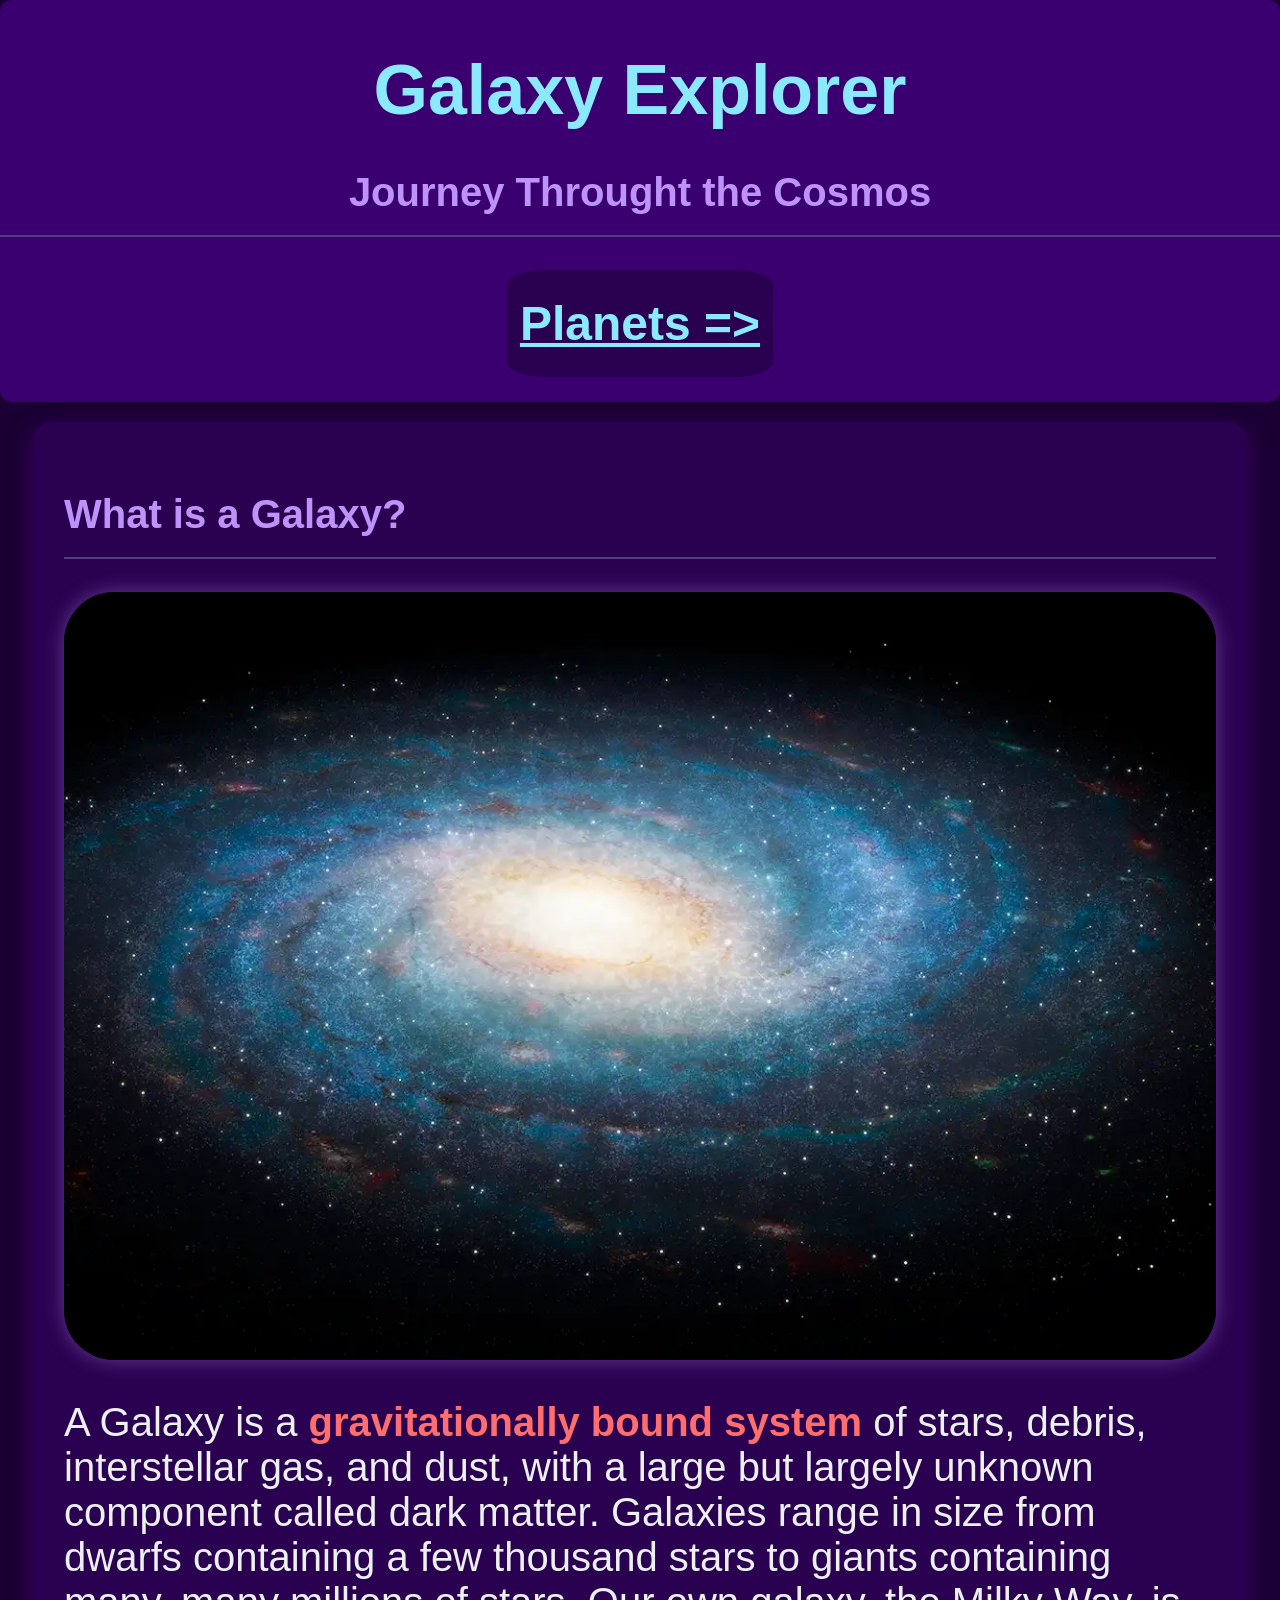
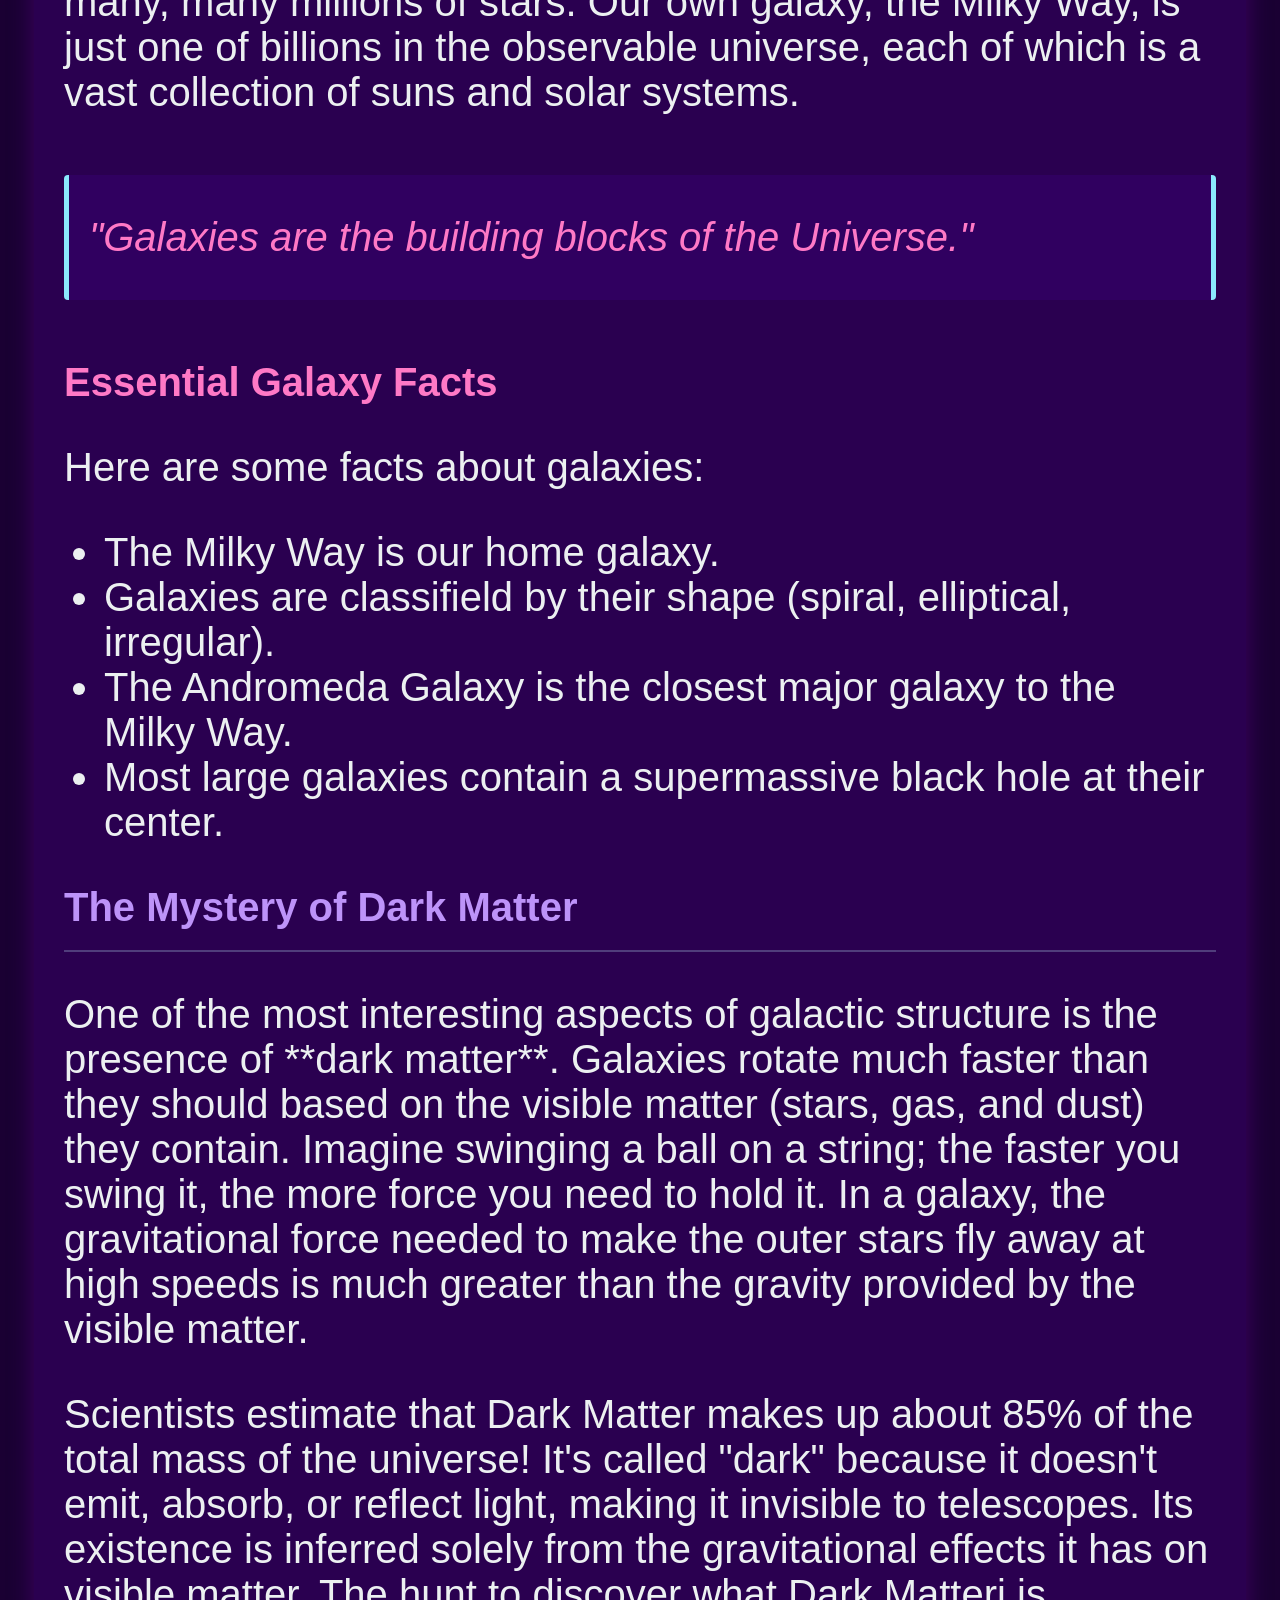
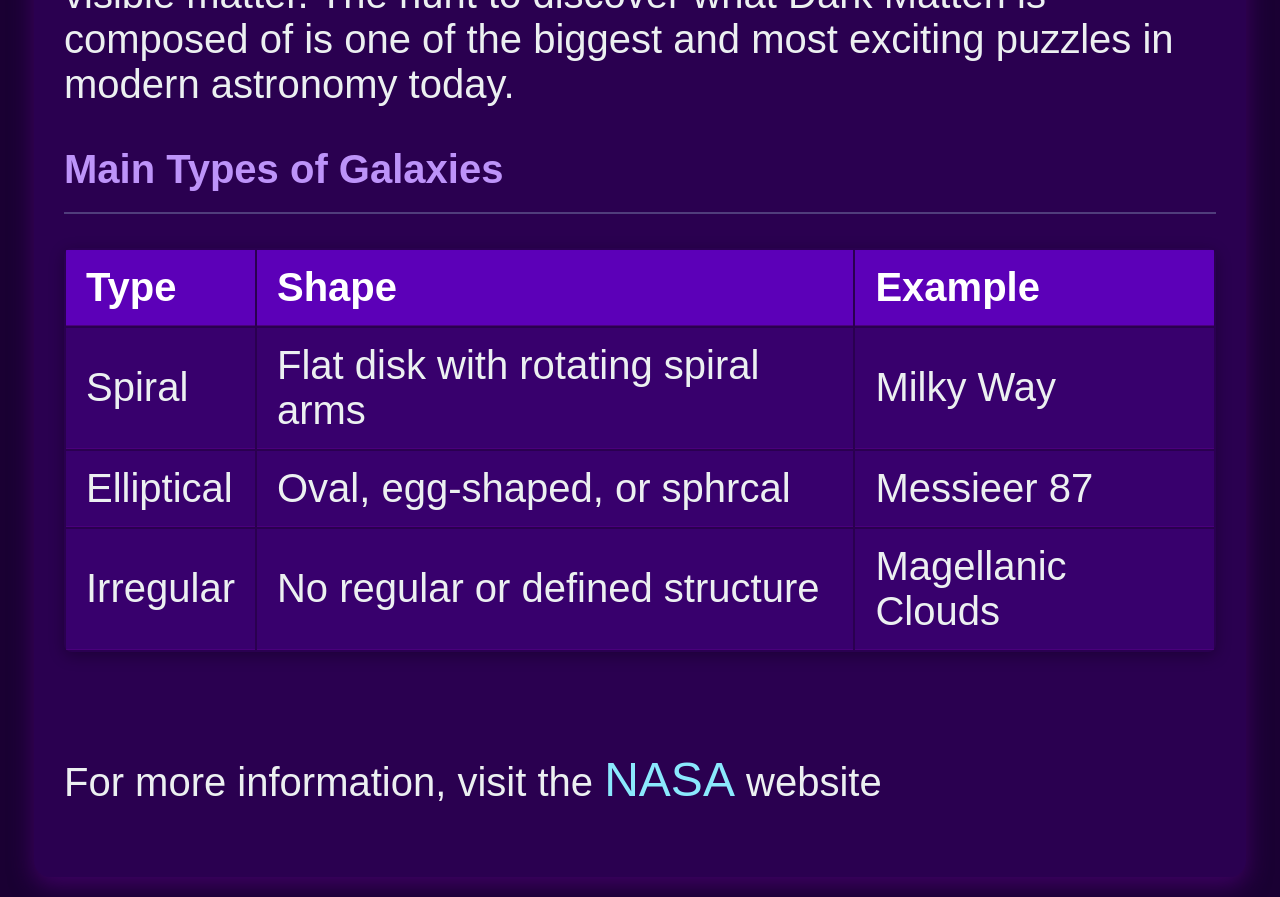
<file: index.html>
<!DOCTYPE html>
<html lang="en">
<head>
    <meta charset="UTF-8">
    <meta name="viewport" content="width=device-width, initial-scale=1.0">
    <title>The Galaxy-Home</title>
    <link rel="stylesheet" href="style.css">
</head>
<body>



    <header>
        <h1 style="font-size: 70px;">Galaxy Explorer</h1>
        <h2>Journey Throught the Cosmos</h2>
        <button><h1><a href="planets.html" class="gomb_1">Planets =></a></h1></button>
        
    
    
    </header>



   <div id="main-content" class="container">
    
     <section class="section"><!--  -->
        <h2 class="section-title">What is a Galaxy?</h2>
        <img src="Galaxy_1.webp" alt="Galaxy Spiral Arms" class="section-image">

        <p class="1_p">
            A Galaxy is a <span class="highlight">gravitationally bound system</span> of stars, debris, interstellar gas, and dust, with a large but largely unknown component called dark matter. Galaxies range in size from dwarfs containing a few thousand stars to giants containing many, many millions of stars. Our own galaxy, the Milky Way, is just one of billions in the observable universe, each of which is a vast collection of suns and solar systems.
        </p>
        <!--idézés-->
        <blockquote>
            "Galaxies are the building blocks of the Universe."
        </blockquote>

        <!--lista-->
        <h3>Essential Galaxy Facts</h3>
        <p>Here are some facts about galaxies:</p>
        <ul>
            <li>The Milky Way is our home galaxy.</li>
            <li>Galaxies are classifield by their shape (spiral, elliptical, irregular).</li>
            <li>The Andromeda Galaxy is the closest major galaxy to the Milky Way.</li>
            <li>Most large galaxies contain a supermassive black hole at their center.</li>
        </ul>
     </section>

     <!-- Content Section 2 -->
      <section>
        <h2>The Mystery of Dark Matter</h2>
        <p>
            One of the most interesting aspects of galactic structure is the presence of **dark matter**.
            Galaxies rotate much faster than they should based on the visible matter (stars, gas, and dust) they contain.
            Imagine swinging a ball on a string; the faster you swing it, the more force you need to hold it.
            In a galaxy, the gravitational force needed to make the outer stars fly away at high speeds is much greater than the gravity provided by the visible matter.
        </p>
        <p>
            Scientists estimate that Dark Matter makes up about 85% of the total mass of the universe!
            It's called "dark" because it doesn't emit, absorb, or reflect light, making it invisible to telescopes.
            Its existence is inferred solely from the gravitational effects it has on visible matter.
            The hunt to discover what Dark Matteri is composed of is one of the biggest and most exciting puzzles in modern astronomy today.
        </p>
      </section>

      <section>
        <h2>Main Types of Galaxies</h2>

        <table>
            <thead>
                <tr>
                    <th>Type</th>
                    <th>Shape</th>
                    <th>Example</th>
                </tr>
            </thead>
            <tbody>
                <tr>
                    <td>Spiral</td><!--table data-->
                    <td>Flat disk with rotating  spiral arms</td>
                    <td>Milky Way</td>
                </tr>
                <tr>
                    <td>Elliptical</td>
                    <td>Oval, egg-shaped, or sphrcal</td>
                    <td>Messieer 87</td>
                </tr>
                <tr>
                    <td>Irregular</td>
                    <td>No regular or defined  structure</td>
                    <td>Magellanic Clouds</td>
                </tr>
            </tbody>
        </table>
      </section>


      <footer><!--lábléc szakasz-->
        <p>For more information, visit the <a href="https://www.nasa.gov/" target="_blank">NASA</a> website</p>
      </footer>

    </div>

    

    


    <script src="script.js"></script>
</body>
</html>
</file>
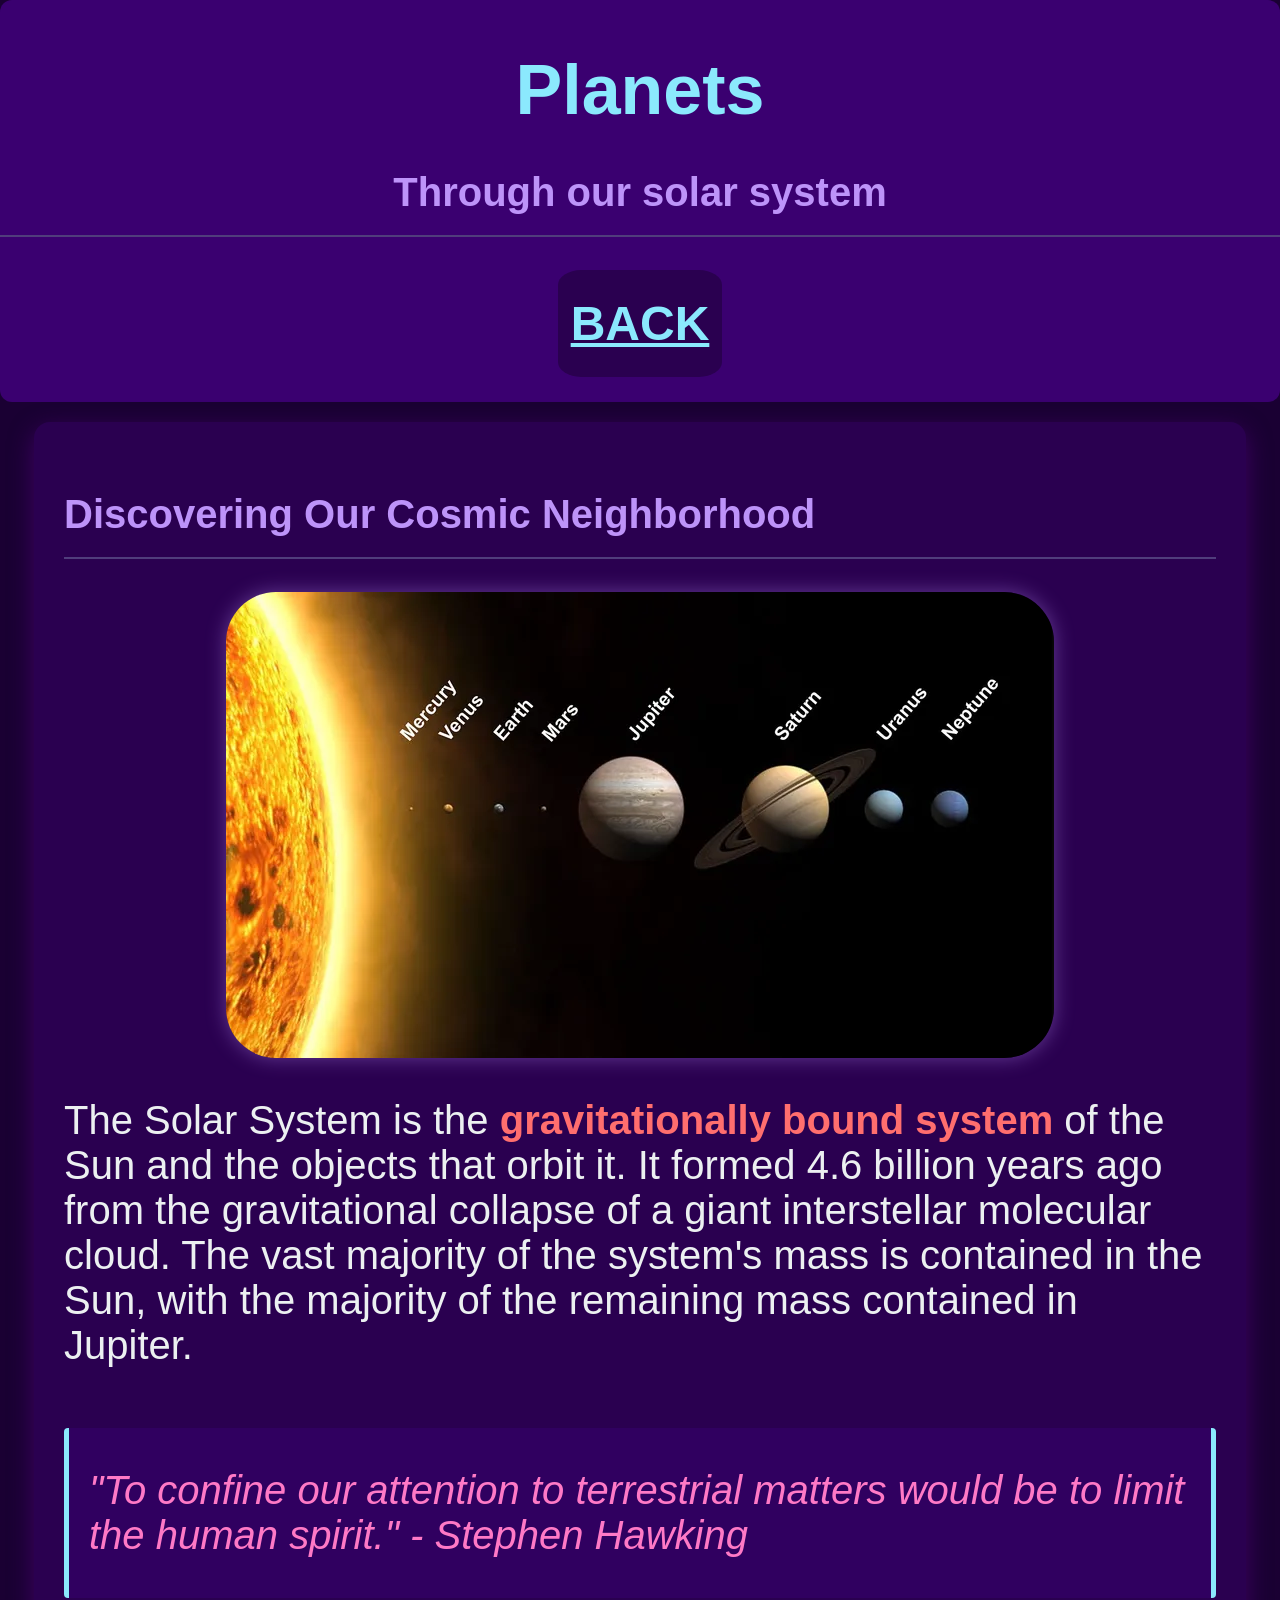
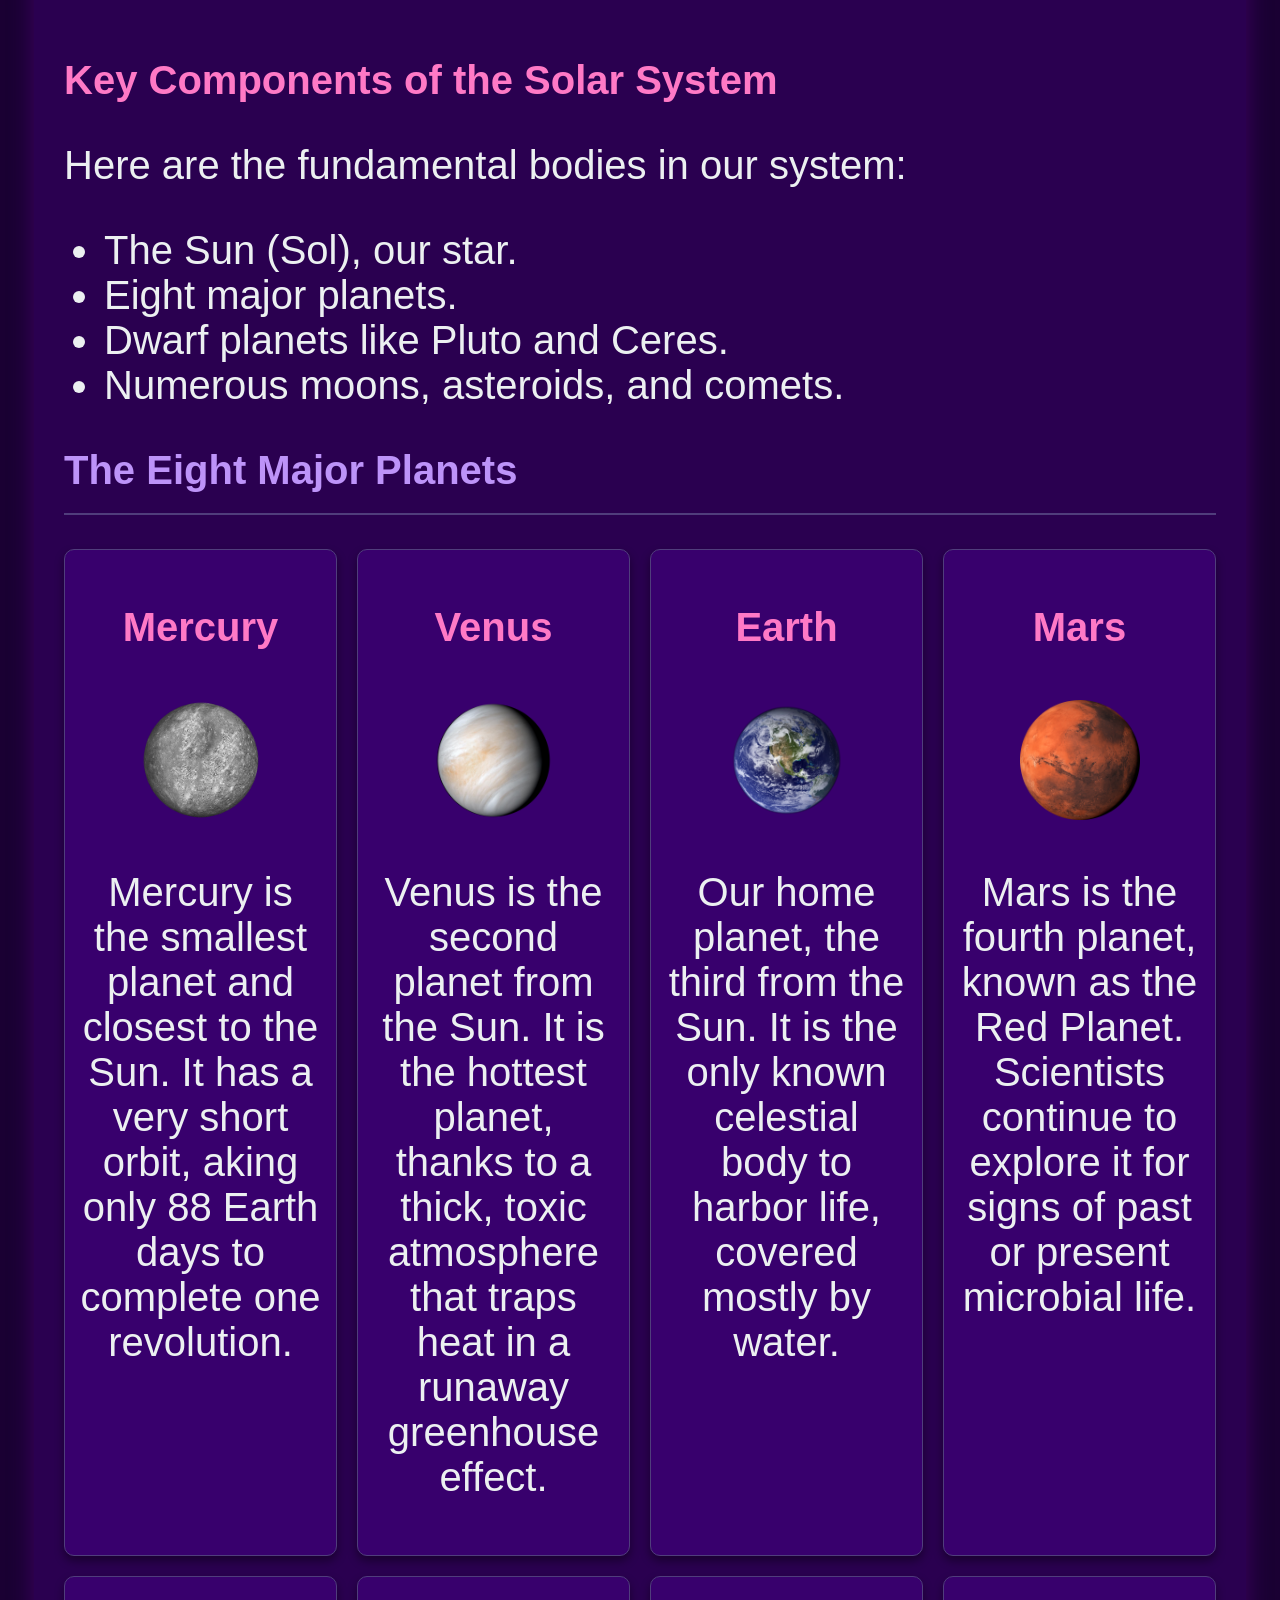
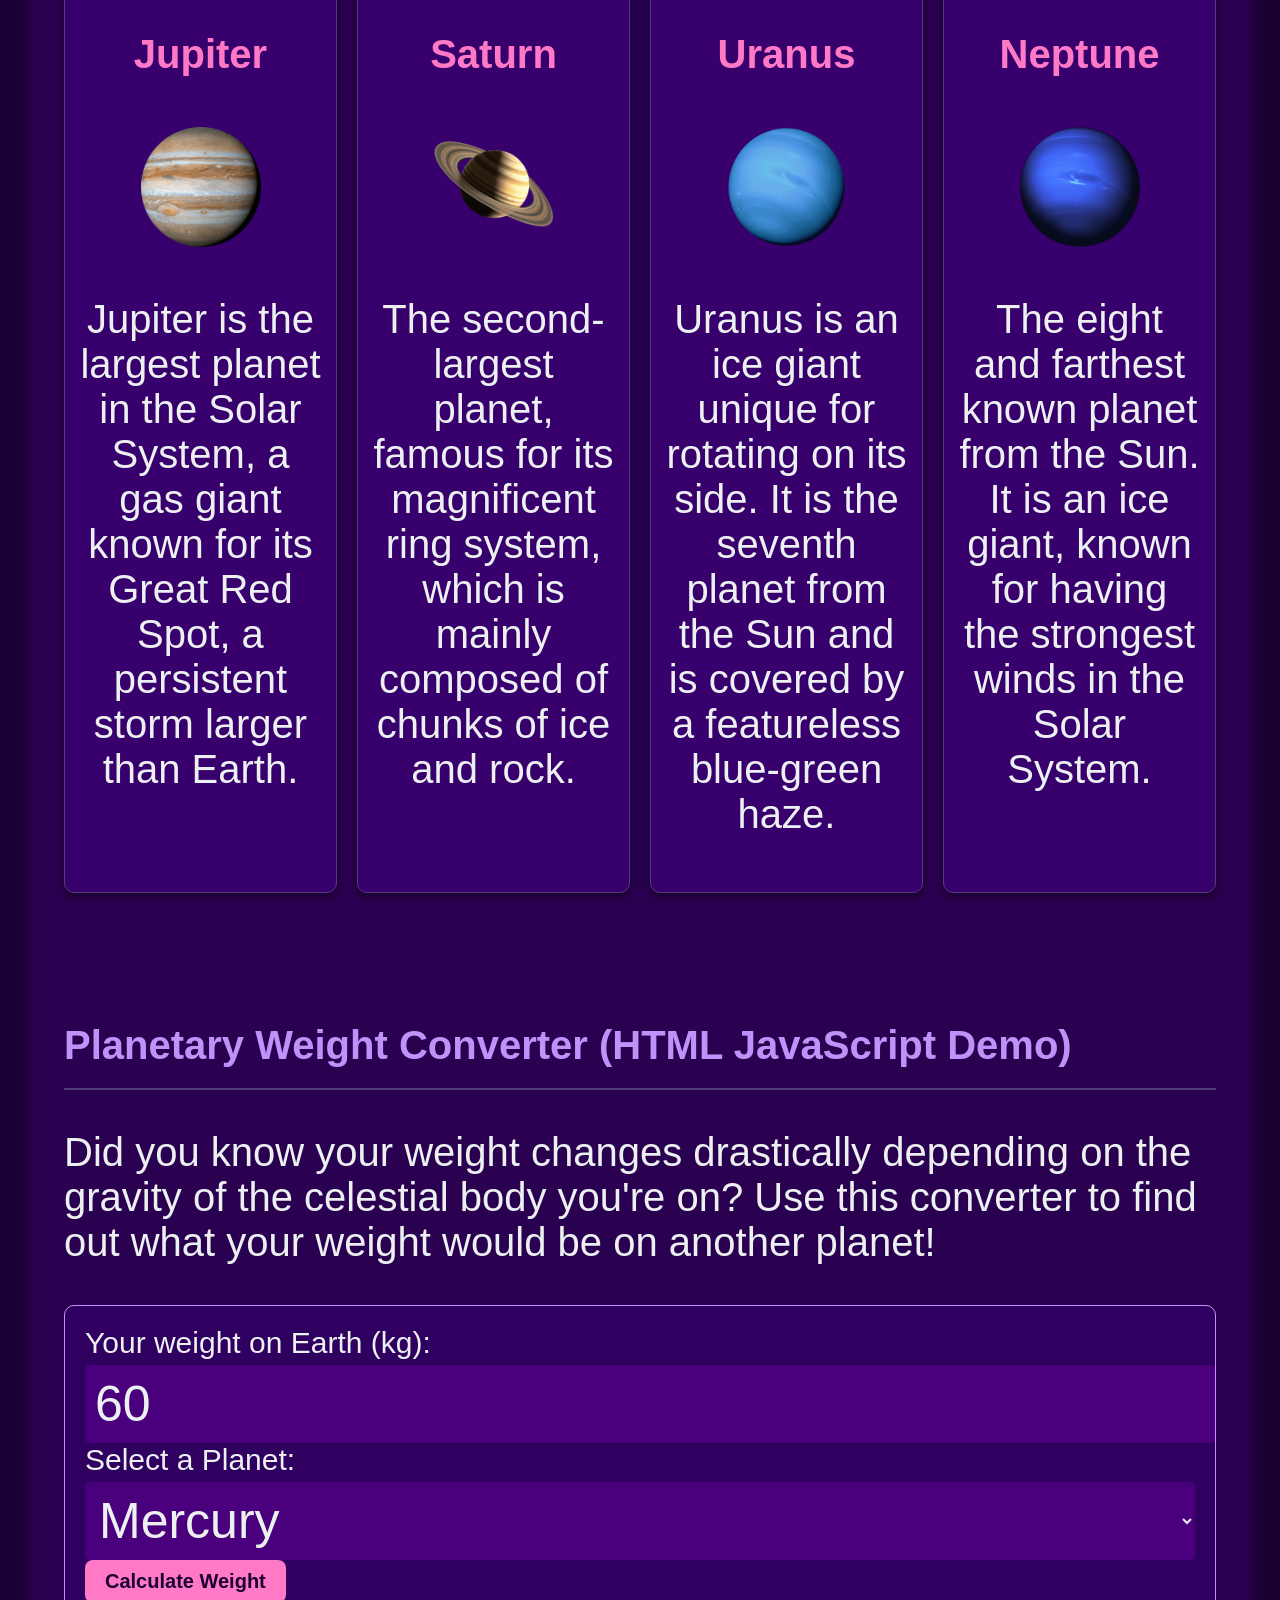
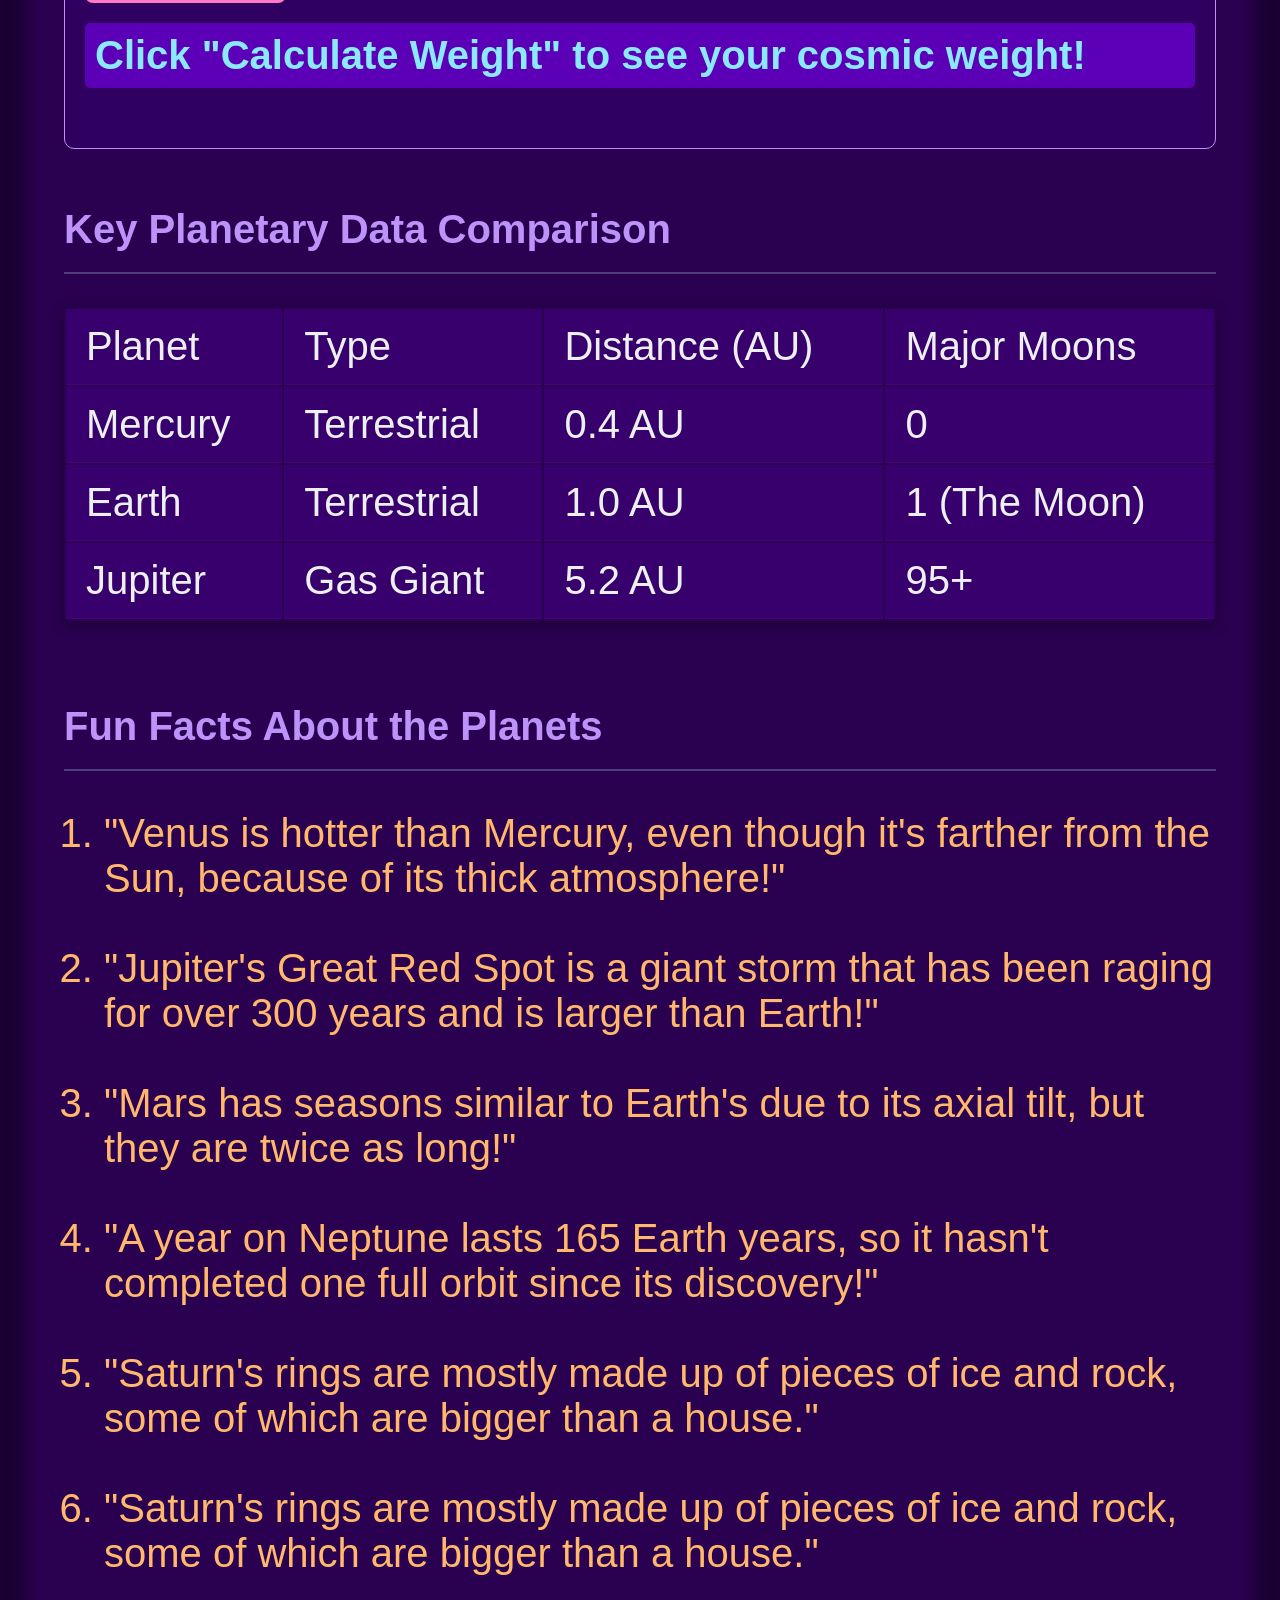
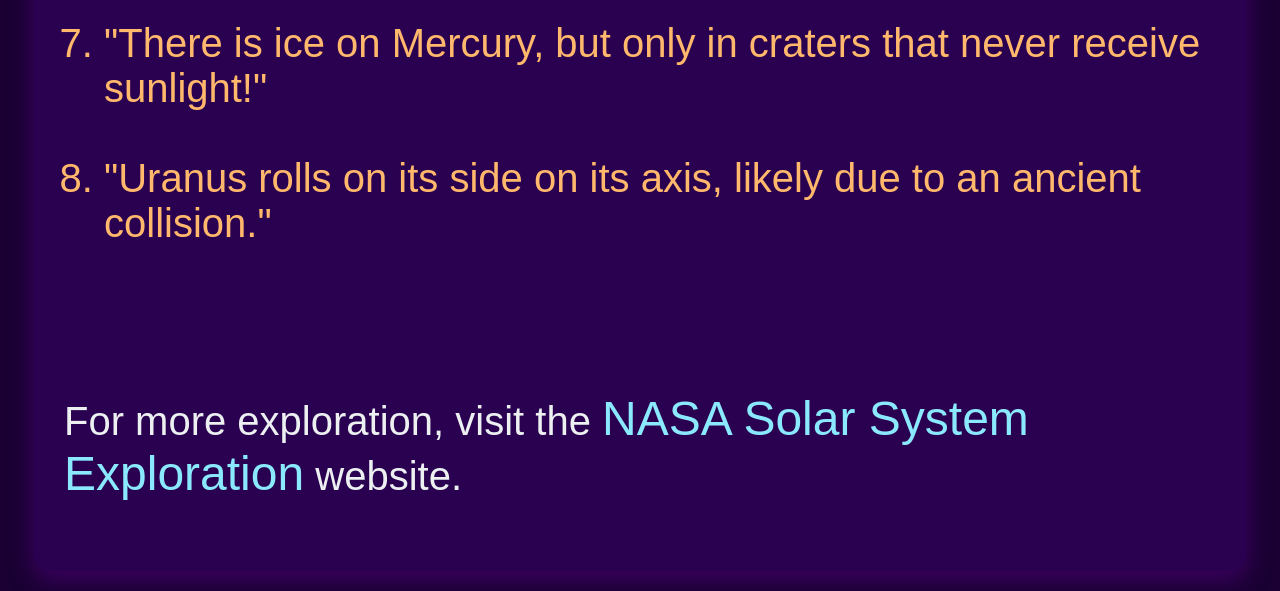
<file: planets.html>
<!DOCTYPE html>
<html lang="en">
<head>
    <meta charset="UTF-8">
    <meta name="viewport" content="width=device-width, initial-scale=1.0">
    <title>The Solar System Journey - Planets and Facts</title>
    <link rel="stylesheet" href="style.css">
</head>
<body>
    <header>
        <h1 style="font-size: 70px;">Planets</h1>
        <h2>Through our solar system</h2>
        <button><h1><a href="index.html" class="gomb_2">BACK</a></h1></button>
    </header>

    <div id="main-content" class="container">
        <section>
            <h2>Discovering Our Cosmic Neighborhood</h2>

            <img src="solar.webp" alt="Planets" class="section-image">

            <P>The Solar System is the <span class="highlight">gravitationally bound system</span> of the Sun and the objects that orbit it.
            It formed 4.6 billion years ago from the gravitational collapse of a giant interstellar molecular cloud.
            The vast majority of the system's mass is contained in the Sun, with the majority of the remaining mass contained in Jupiter.
            </P>

            <blockquote>
                "To confine our attention to terrestrial matters would be to limit the human spirit." - Stephen Hawking
            </blockquote>

            <h3>Key Components of the Solar System</h3>
            <p>Here are the fundamental bodies in our system:</p>
            <ul>
                <li>The Sun (Sol), our star.</li>
                <li>Eight major planets.</li>
                <li>Dwarf planets like Pluto and Ceres.</li>
                <li>Numerous moons, asteroids, and comets.</li>
            </ul>
        </section>

        <section>
            <h2>The Eight Major Planets</h2>
            <div class="planet-grid">


                <div class="planet-card">
                    <h3>Mercury</h3>
                    <img src="Mercury_2.webp" alt="Mercury" class="planet-image">
                    <p class="description">Mercury is the smallest planet and closest to the Sun. It has a very short orbit, aking only 88 Earth days to complete one revolution.</p>
                </div>

                <div class="planet-card">
                    <h3>Venus</h3>
                    <img src="venus.png" alt="Venus" class="planet-image">
                    <p class="description">Venus is the second planet from the Sun. It is the hottest planet, thanks to a thick, toxic atmosphere that traps heat in a runaway greenhouse effect.</p>
                </div>

                <div class="planet-card">
                    <h3>Earth</h3>
                    <img src="Earth.webp" alt="Earth" class="planet-image">
                    <p class="description">Our home planet, the third from the Sun. It is the only known celestial body to harbor life, covered mostly by water.</p>
                </div>

                <div class="planet-card">
                    <h3>Mars</h3>
                    <img src="mars.png" alt="Mars" class="planet-image">
                    <p class="description">Mars is the fourth planet, known as the Red Planet. Scientists continue to explore it for signs of past or present microbial life.</p>
                </div>

                <div class="planet-card">
                    <h3>Jupiter</h3>
                    <img src="jupiter.png" alt="Jupiter" class="planet-image">
                    <p class="description">Jupiter is the largest planet in the Solar System, a gas giant known for its Great Red Spot, a persistent storm larger than Earth.</p>
                </div>

                <div class="planet-card">
                    <h3>Saturn</h3>
                    <img src="saturn.png" alt="Saturn" class="planet-image">
                    <p class="description">The second-largest planet, famous for its magnificent ring system, which is mainly composed of chunks of ice and rock.</p>
                </div>

                <div class="planet-card">
                    <h3>Uranus</h3>
                    <img src="uranus.png" alt="Uranus" class="planet-image">
                    <p class="description">Uranus is an ice giant unique for rotating on its side. It is the seventh planet from the Sun and is covered by a featureless blue-green haze.</p>
                </div>

                <div class="planet-card">
                    <h3>Neptune</h3>
                    <img src="neptune.png" alt="Neptune" class="planet-image">
                    <p class="description">The eight and farthest known planet from the Sun. It is an ice giant, known for having the strongest winds in the Solar System.</p>
                </div>


            </div>
        </section><br><br><br><br><br>



        <section>
            <h2>Planetary Weight Converter (HTML JavaScript Demo)</h2>
            <p>
                Did you know your weight changes drastically depending on the gravity of the celestial body you're on? 
                Use this converter to find out what your weight would be on another planet!
            </p>

            <div class="calculator-container"> <!-- Konténer a számológép stílusozásához -->
                <div class="input-group"> <!-- Címke és bemenet csoportosítása a jobb elrendezés érdekében -->
                    <!-- HTML Súly bemenet -->
                    <label for="earthWeight" style="font-size: 30px;">Your weight on Earth (kg):</label> <!-- Címke a beviteli mezőhöz -->
                    <input type="number" id="earthWeight" value="60" min="1" step="0.1"> <!-- Numerikus bemenet a súlyhoz, alapértelmezett 60 kg -->
                </div> <!-- Bemeneti csoport vége -->
                
                <div class="input-group"> <!-- Címke és kiválasztás csoportosítása a jobb elrendezés érdekében -->
                    <!-- HTML Select (Legördülő menü) a bolygó kiválasztásához -->
                    <label for="planetSelect" style="font-size: 30px;">Select a Planet:</label> <!-- Címke a legördülő menühöz -->
                    <select id="planetSelect"> <!-- Legördülő elem egyedi ID-vel -->
                        <option value="Mercury">Mercury</option> 
                        <option value="Venus">Venus</option> 
                        <option value="Mars">Mars</option> 
                        <option value="Jupiter">Jupiter</option> 
                        <option value="Saturn">Saturn</option> 
                        <option value="Uranus">Uranus</option> 
                        <option value="Neptune">Neptune</option> 
                    </select> <!-- Legördülő menü vége -->
                </div> <!-- Bemeneti csoport vége -->

            <button class="calc-button" onclick="calculateWeight()">Calculate Weight</button>

            <!-- Kimeneti terület az eredményekhez -->
             <p id="weightResults">Click "Calculate Weight" to see your cosmic weight!</p>
            </div> <!-- Számológép konténer vége -->

        </section>



        <br>







        <section><h2>Key Planetary Data Comparison</h2>

            <table>
                <thead>
                    <tr>
                        <td>Planet</td>
                        <td>Type</td>
                        <td>Distance (AU)</td>
                        <td>Major Moons</td>
                    </tr>
                    
                </thead>
                <tbody>
                    <tr>
                        <td>Mercury</td>
                        <td>Terrestrial</td>
                        <td>0.4 AU</td>
                        <td>0</td>
                    </tr>
                    <tr>
                        <td>Earth</td>
                        <td>Terrestrial</td>
                        <td>1.0 AU</th>
                        <td>1 (The Moon)</td>
                    </tr>
                    <tr>
                        <td>Jupiter</td>
                        <td>Gas Giant</td>
                        <td>5.2 AU</td>
                        <td>95+</td>
                    </tr>
                </tbody>
            </table>
        </section>
        <br>


        <section>
            <h2>Fun Facts About the Planets</h2>
            <ol>
                <li>
                "Venus is hotter than Mercury, even though it's farther from the Sun, because of its thick atmosphere!"</li><br>
                <li>"Jupiter's Great Red Spot is a giant storm that has been raging for over 300 years and is larger than Earth!"</li><br>
                <li>"Mars has seasons similar to Earth's due to its axial tilt, but they are twice as long!"</li><br>
                <li>"A year on Neptune lasts 165 Earth years, so it hasn't completed one full orbit since its discovery!"</li><br>
                <li>"Saturn's rings are mostly made up of pieces of ice and rock, some of which are bigger than a house."</li><br>
                <li>"Saturn's rings are mostly made up of pieces of ice and rock, some of which are bigger than a house."</li><br>
                <li>"There is ice on Mercury, but only in craters that never receive sunlight!"</li><br>
                <li>"Uranus rolls on its side on its axis, likely due to an ancient collision."</li><br>
            </ol>
        </section>


            
        <footer>
            <p>For more exploration, visit the <a href="https://www.nasa.gov/" >NASA Solar System Exploration</a> website.</p>
        </footer>
            



    </div></h1>
    <script src="script.js"></script>
</body>
</html>
</file>
<file: style.css>
body {
    font-family: 'Inner', Arial, sans-serif;
    margin: 0;
    padding: 0;
    background-color: #1a0033;
    color: #ecf0f1;
}

#main-content {
    width: 90%;
    max-width: 1000%;
    margin: 20px auto;
    overflow: hidden;
    padding: 30px;
    background: #2a0050;
    border-radius: 16px;
    box-shadow: 0 8px 25px rgba(100, 0, 150, 0.5);
}
header {
    background: #3a0070;
    color: #ffffff;
    padding: 25px 0;
    text-align: center;
    border-radius: 12px 12px;
    margin-bottom: 20px;
}
h1 {
    color: #8be9fd;
    margin: 25px 0;/*vizszintes elem jobb és bal oldalán nincs margó*/
    font-size: 3rem;
}

/*rem (root em): Mindig a gyökérelem (pl. <html>) betűméretéhez viszonyít.

em: Az aktuális elem vagy annak szülőelemének betűméretéhez viszonyít. Az em használata láncreakciót okozhat, ahol a szövegméret "elburjánzik" (compound effect), ha egymásba ágyazott elemeken használod, míg a rem konzisztens marad.*/

h2 {
    font-size: 40px;
    color: #bd93f9;
    border-bottom: 2px  solid #503d7c;
    padding-bottom: 20px;
    margin-top: 40px;

}
h3 {
    font-size: 40px;
    color: #ff79c6;
}

button {
    background-color: #2a0050;
    border: #1a0033;
    border-radius: 14%;
    padding-left: 1%;
    padding-right: 1%;
}

ul {
    font-size: 40px;
}
ol {
    color: #ffb86c;
    font-size: 40px;
}

p {
    font-size: 40px;
}

.highlight {
    font-weight: bold;
    color: #ff6e6e;
}

table {
    font-size: 40px;
    width: 100%;
    margin: 25px 0;
    box-shadow: 0 4px 15px rgba(0, 0, 0, 0.3);
    border-radius: 8px;
    overflow: hidden;
}
th, td {
    padding: 15px 20px;
    text-align: left;
    border-bottom: 1px solid #4a007c;
}
th {
    background-color: #5c00b8;
    color: white;
}
tr {
    background-color: #38006d;
}

tr:hover {
    background-color: #4a007c;
}


.section-title {
    font-size: 40px;
}
.section-image {
    display: flex;
    max-width: 100%;
    height: auto;
    margin: 30px auto;
    border-radius: 50px;
    border: #bd93f9;
    box-shadow: 0 0 20px rgba(189, 147, 249, 0.4);
}

blockquote {
    font-size: 40px;
    background: #300060;
    border-left: 5px solid #8be9fd;
    border-right: 5px solid #8be9fd;
    margin: 1.5em 0;
    padding: 1em 20px;
    color: #ff79c6;
    font-style: italic;
    border-radius: 4px;
}
code, kbd {
            background-color: #5c00b8; /* Háttér a kód/kbd elemekhez */
            padding: 2px 6px; /* Belső padding */
            border-radius: 4px; /* Lekerekített sarkok */
        }

footer {
    margin-top: 40px;
    padding-top: 20px;
    border-top: 1px;
}
footer a {
    color: #8be9fd;
    text-decoration: none;
}




.planet-grid {
    display: grid;/* CSS Grid használata a bolygók elrendezéséhez */
    grid-template-columns: repeat(auto-fit, minmax(220px, 1fr));
    gap: 20px;/* Térköz a rácselemek között */
    margin-top: 30px;/* Térköz a rács felett */
}
.planet-card {
    background: #38006d;
    padding: 15px;
    border-radius: 10px;
    box-shadow: 0 5px 10px rgba(0, 0, 0, 0.4);
    border: 1px solid #503d7c;
    text-align: center;
    cursor: pointer;
    transition: box-shadow 0.3s ease-in-out;
    display: flex;
    flex-direction: column;
    justify-content: flex-start;
}
/* Kartya stilus hoverre */
.planet-card:hover {
    box-shadow: 0 0px 25px rgba(255, 121, 198, 0.8);
}
.planet-card img {
    box-shadow: none;
    display: block;
    width: 120px;
    height: 120px;
    margin: 10px auto;
    transition: transform 0.3s ease-in-out, box-shadow 0.3s ease-in-out;
}
.planet-card img:hover {
    transform: scale(4.98);
}


    



.calculator-container {

    background-color: #300060;
    padding: 20px;
    border-radius: 10px;
    margin-top: 20px;
    border: 1px solid #bd93f9;
}

#earthWeight {
    font-size: 50px;
    width: 100%; 
    padding: 10px; 
    margin-top: 5px;
    border: none;
    border-radius: 5px; 
    background-color: #4a007c; 
    color: #ecf0f1; 
}
#planetSelect {
    font-size: 50px;
    width: 100%; 
    padding: 10px; 
    margin-top: 5px;
    border: none;
    border-radius: 5px; 
    background-color: #4a007c; 
    color: #ecf0f1; 
    box-sizing: border-box; 
}
.calc-button {
    font-size: 20px;
    background-color: #ff79c6;
    color: #1a0033;
    padding: 10px 20px;
    border: none;
    border-radius: 8px;
    cursor: pointer;
    font-weight: bold;
    transition: background-color 0.2s, transform 0.1s;
}
.calc-button:hover {
    background-color: #ffb86c;
    transform: translateY(-1px);
}
#weightResults {
    margin-top: 20px;
    padding: 10px;
    background-color: #5c00b8;
    border-radius: 5px;
    color: #8be9fd;
    font-weight: bold;
}




a {
    color: #8be9fd;
    margin: 25px 0;/*vizszintes elem jobb és bal oldalán nincs margó*/
    font-size: 3rem;
}
 


.goldman-regular {
  font-family: "Goldman", sans-serif;
  font-weight: 400;
  font-style: normal;
}

.goldman-bold {
  font-family: "Goldman", sans-serif;
  font-weight: 700;
  font-style: normal;
}
</file>
